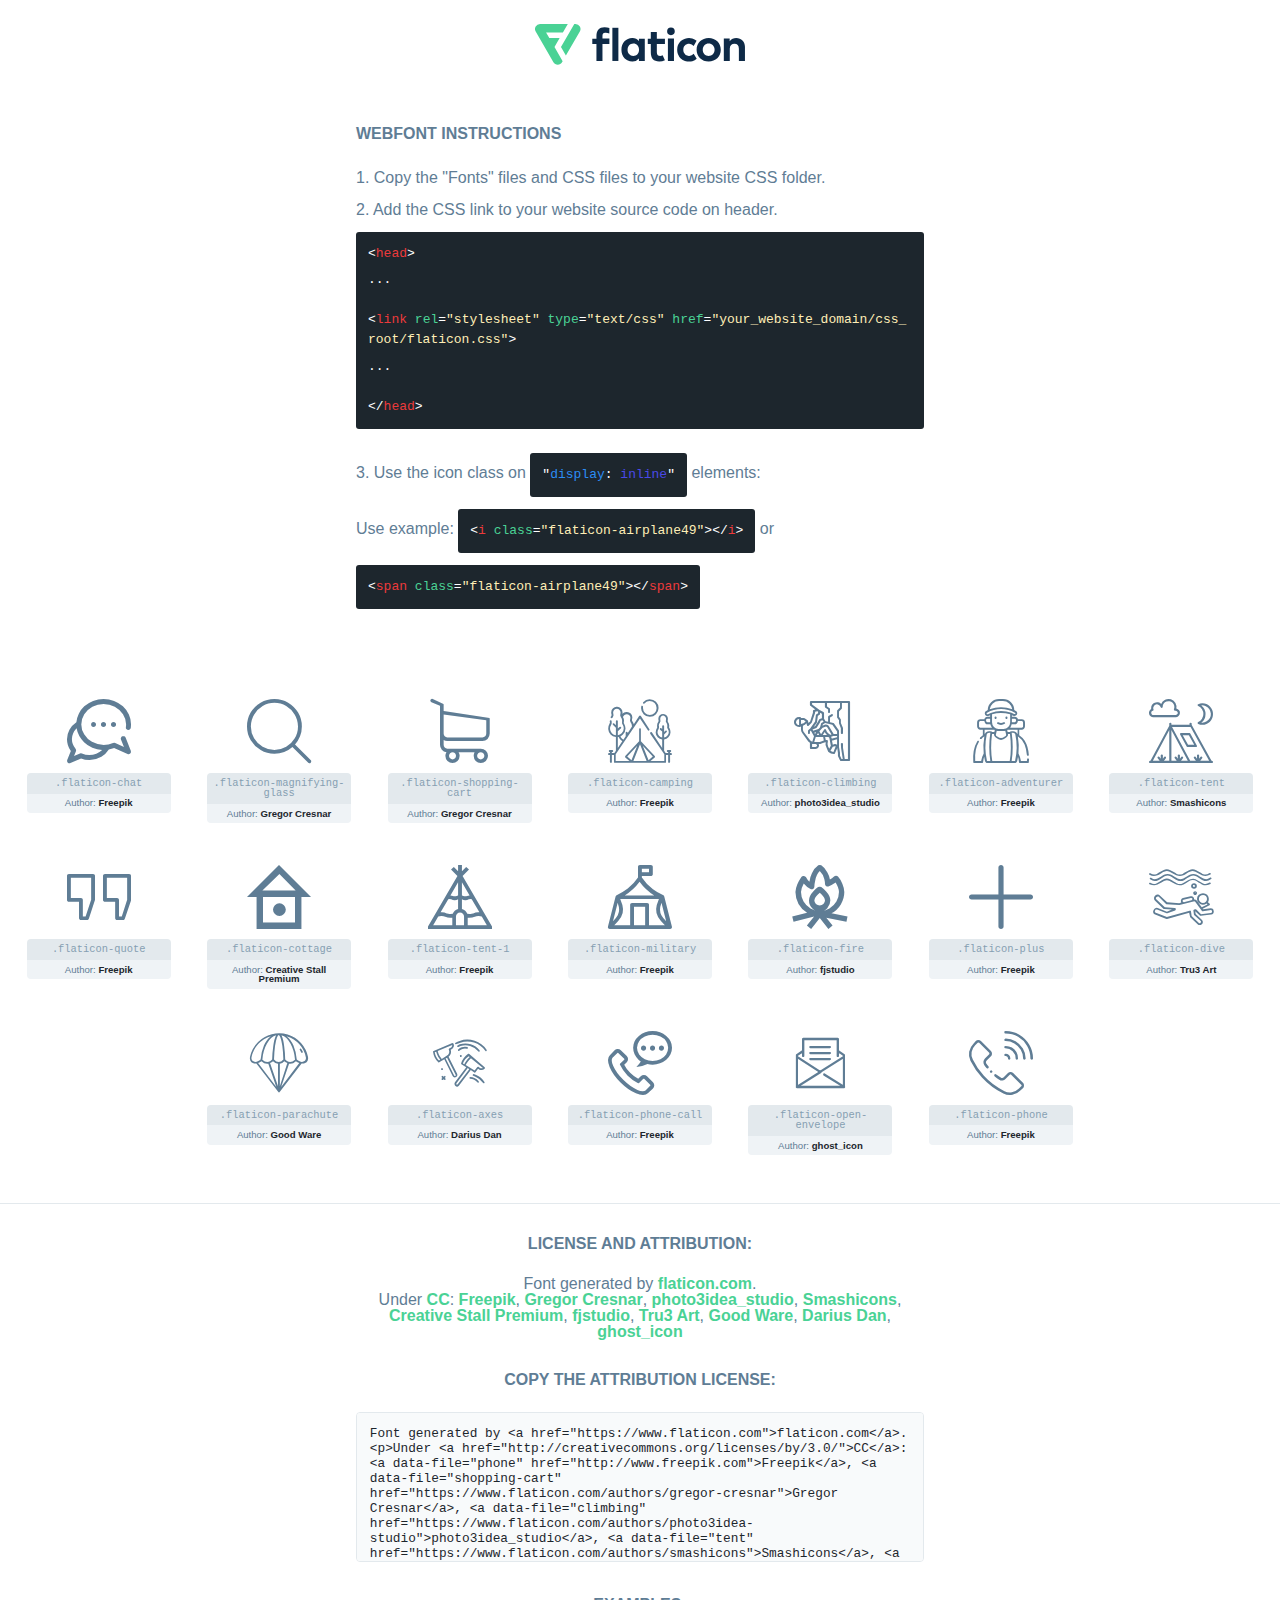
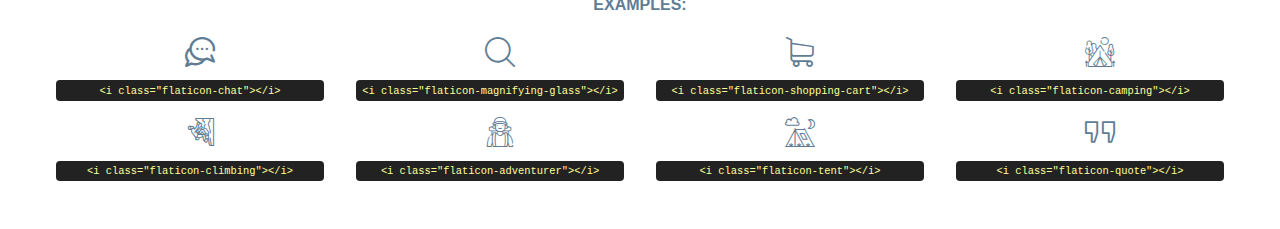
<file: assets/fonts/flaticon.html>
<!DOCTYPE html>
<html lang="en">
<head>
    <title>Flaticon Webfont</title>
    <link rel="stylesheet" type="text/css" href="flaticon.css"/>
    <meta charset="UTF-8">
    <style>
        html, body, div, span, applet, object, iframe,
        h1, h2, h3, h4, h5, h6, p, blockquote, pre,
        a, abbr, acronym, address, big, cite, code,
        del, dfn, em, img, ins, kbd, q, s, samp,
        small, strike, strong, sub, sup, tt, var,
        b, u, i, center,
        dl, dt, dd, ol, ul, li,
        fieldset, form, label, legend,
        table, caption, tbody, tfoot, thead, tr, th, td,
        article, aside, canvas, details, embed,
        figure, figcaption, footer, header, hgroup,
        menu, nav, output, ruby, section, summary,
        time, mark, audio, video {
            margin: 0;
            padding: 0;
            border: 0;
            font-size: 100%;
            font: inherit;
            vertical-align: baseline;
        }

        /* HTML5 display-role reset for older browsers */
        article, aside, details, figcaption, figure,
        footer, header, hgroup, menu, nav, section {
            display: block;
        }

        body {
            line-height: 1;
        }

        ol, ul {
            list-style: none;
        }

        blockquote, q {
            quotes: none;
        }

        blockquote:before, blockquote:after,
        q:before, q:after {
            content: '';
            content: none;
        }

        table {
            border-collapse: collapse;
            border-spacing: 0;
        }

        body {
            font-family: Helvetica, Arial, sans-serif;
            font-size: 16px;
            color: #5f7d95;
        }

        a {
            color: #4AD295;
            font-weight: bold;
            text-decoration: none;
        }

        * {
            -moz-box-sizing: border-box;
            -webkit-box-sizing: border-box;
            box-sizing: border-box;
            margin: 0;
            padding: 0;
        }

        [class^="flaticon-"]:before, [class*=" flaticon-"]:before, [class^="flaticon-"]:after, [class*=" flaticon-"]:after {
            font-family: Flaticon;
            font-size: 30px;
            font-style: normal;
            margin-left: 20px;
            color: #333;
        }

        .wrapper {
            max-width: 600px;
            margin: auto;
            padding: 0 1em;
        }

        .title {
            margin-bottom: 24px;
            text-transform: uppercase;
            font-weight: bold;
        }

        header {
            text-align: center;
            padding: 24px;
        }

        header .logo {
            width: 210px;
            height: auto;
            border: none;
            display: inline-block;
        }

        header strong {
            font-size: 28px;
            font-weight: 500;
            vertical-align: middle;
        }

        .demo {
            margin: 2em auto;
            line-height: 1.25em;
        }

        .demo ul li {
            margin-bottom: 12px;
        }

        .demo ul li code {
            background-color: #1D262D;
            border-radius: 3px;
            padding: 12px;
            display: inline-block;
            color: #fff;
            font-family: Consolas, Monaco, Lucida Console, Liberation Mono, DejaVu Sans Mono, Bitstream Vera Sans Mono, Courier New, monospace;
            font-weight: lighter;
            margin-top: 12px;
            font-size: 13px;
            word-break: break-all;
        }

        .demo ul li code .red {
            color: #EC3A3B;
        }

        .demo ul li code .green {
            color: #4AD295;
        }

        .demo ul li code .yellow {
            color: #FFEEB6;
        }

        .demo ul li code .blue {
            color: #2C8CF4;
        }

        .demo ul li code .purple {
            color: #4949E7;
        }

        .demo ul li code .dots {
            margin-top: 0.5em;
            display: block;
        }

        #glyphs {
            border-bottom: 1px solid #E3E9ED;
            padding: 2em 0;
            text-align: center;
        }

        .glyph {
            display: inline-block;
            width: 9em;
            margin: 1em;
            text-align: center;
            vertical-align: top;
            background: #FFF;
        }

        .glyph .flaticon {
            padding: 10px;
            display: block;
            font-family: "Flaticon";
            font-size: 64px;
            line-height: 1;
        }

        .glyph .flaticon:before {
            font-size: 64px;
            color: #5f7d95;
            margin-left: 0;
        }

        .class-name {
            font-size: 0.65em;
            background-color: #E3E9ED;
            color: #869FB2;
            border-radius: 4px 4px 0 0;
            padding: 0.5em;
            font-family: Consolas, Monaco, Lucida Console, Liberation Mono, DejaVu Sans Mono, Bitstream Vera Sans Mono, Courier New, monospace;
        }

        .author-name {
            font-size: 0.6em;
            background-color: #EFF3F6;
            border-top: 0;
            border-radius: 0 0 4px 4px;
            padding: 0.5em;
        }

        .author-name a {
            color: #1D262D;
        }

        .class-name:last-child {
            font-size: 10px;
            color: #888;
        }

        .class-name:last-child a {
            font-size: 10px;
            color: #555;
        }

        .glyph > input {
            display: block;
            width: 100px;
            margin: 5px auto;
            text-align: center;
            font-size: 12px;
            cursor: text;
        }

        .glyph > input.icon-input {
            font-family: "Flaticon";
            font-size: 16px;
            margin-bottom: 10px;
        }

        .attribution .title {
            margin-top: 2em;
        }

        .attribution textarea {
            background-color: #F8FAFB;
            color: #1D262D;
            padding: 1em;
            border: none;
            box-shadow: none;
            border: 1px solid #E3E9ED;
            border-radius: 4px;
            resize: none;
            width: 100%;
            height: 150px;
            font-size: 0.8em;
            font-family: Consolas, Monaco, Lucida Console, Liberation Mono, DejaVu Sans Mono, Bitstream Vera Sans Mono, Courier New, monospace;
            -webkit-appearance: none;
        }

        .attribution textarea:hover {
            border-color: #CFD9E0;
        }

        .attribution textarea:focus {
            border-color: #4AD295;
        }

        .iconsuse {
            margin: 2em auto;
            text-align: center;
            max-width: 1200px;
        }

        .iconsuse:after {
            content: '';
            display: table;
            clear: both;
        }

        .iconsuse .image {
            float: left;
            width: 25%;
            padding: 0 1em;
        }

        .iconsuse .image p {
            margin-bottom: 1em;
        }

        .iconsuse .image span {
            display: block;
            font-size: 0.65em;
            background-color: #222;
            color: #fff;
            border-radius: 4px;
            padding: 0.5em;
            color: #FFFF99;
            margin-top: 1em;
            font-family: Consolas, Monaco, Lucida Console, Liberation Mono, DejaVu Sans Mono, Bitstream Vera Sans Mono, Courier New, monospace;
        }

        .flaticon:before {
            color: #5f7d95;
        }

        #footer {
            text-align: center;
            background-color: #1D262D;
            color: #869FB2;
            padding: 12px;
            font-size: 14px;
        }

        #footer a {
            font-weight: normal;
        }

        @media (max-width: 960px) {
            .iconsuse .image {
                width: 50%;
            }
        }

        .preview {
            width: 100px;
            display: inline-block;
            margin: 10px;
        }

        .preview .inner {
            display: inline-block;
            width: 100%;
            text-align: center;
            background: #f5f5f5;
            -webkit-border-radius: 3px 3px 0 0;
            -moz-border-radius: 3px 3px 0 0;
            border-radius: 3px 3px 0 0;
        }

        .preview .inner  {
            line-height: 85px;
            font-size: 40px;
            color: #333;
        }

        .label {
            display: inline-block;
            width: 100%;
            box-sizing: border-box;
            padding: 5px;
            font-size: 10px;
            font-family: Monaco, monospace;
            color: #666;
            white-space: nowrap;
            overflow: hidden;
            text-overflow: ellipsis;
            background: #ddd;
            -webkit-border-radius: 0 0 3px 3px;
            -moz-border-radius: 0 0 3px 3px;
            border-radius: 0 0 3px 3px;
            color: #666;
        }
    </style>
</head>
<body>
    <header>
        <a href="https://www.flaticon.com/" target="_blank" class="logo">
            <svg xmlns="http://www.w3.org/2000/svg" viewBox="0 0 394.3 76.5">
                <path d="M156.6,69.4H145.3V7.1h11.3Z" style="fill:#0e2a47"/>
                <path d="M206.2,69.4h-11V64.8a15.4,15.4,0,0,1-12.6,5.7c-11.6,0-20.3-9.5-20.3-22.1s8.8-22.1,20.3-22.1a15.4,15.4,0,0,1,12.6,5.8V27.5h11Zm-32.4-21c0,6.4,4.2,11.6,10.8,11.6s10.8-4.9,10.8-11.6-4.4-11.6-10.8-11.6S173.9,42,173.9,48.4Z"
                      style="fill:#0e2a47"/>
                <path d="M262.5,13.7a7.2,7.2,0,0,1-14.4,0,7.2,7.2,0,1,1,14.4,0ZM261,69.4H249.6v-42H261Z"
                      style="fill:#0e2a47"/>
                <path id="_Trazado_" data-name="&lt;Trazado&gt;"
                      d="M139.6,17.8a16.6,16.6,0,0,0-8-1.4c-3.2.4-4.9,2-4.9,5.9v5.1h13V37.5h-13v32H115.4v-32h-7.8v-10h7.8V22.2c0-9.9,5.2-16.3,15-16.3a23.4,23.4,0,0,1,9.3,1.8Z"
                      style="fill:#0e2a47"/>
                <path d="M235.1,60c-3.5,0-6.3-1.9-6.3-7.1V37.5H244v-10H228.8V15H217.5V27.5h-5.7v10h5.7V53.7c0,10.9,5.3,16.8,15.7,16.8A22.9,22.9,0,0,0,244,68l-4.3-9.1A12.3,12.3,0,0,1,235.1,60Z"
                      style="fill:#0e2a47"/>
                <path d="M348.9,48.4c0,12.6-9.7,22.1-22.7,22.1s-22.7-9.4-22.7-22.1,9.6-22.1,22.7-22.1S348.9,35.8,348.9,48.4Zm-33.9,0c0,6.8,4.8,11.6,11.1,11.6s11.2-4.8,11.2-11.6-4.8-11.6-11.2-11.6S315.1,41.6,315.1,48.4Z"
                      style="fill:#0e2a47"/>
                <path d="M394.3,42.7V69.4H382.9V46.3c0-6.1-3-9.4-8.2-9.4s-8.9,3.2-8.9,9.5v23H354.6v-42h11v4.9c3-4.5,7.6-6.1,12.3-6.1C387.5,26.3,394.3,33,394.3,42.7Z"
                      style="fill:#0e2a47"/>
                <path d="M298,55.7h0a12.4,12.4,0,0,1-8.2,4.2h-.9l-1.8-.2a10,10,0,0,1-7.4-5.6,13.2,13.2,0,0,1-1.2-5.8,13,13,0,0,1,1.3-5.9,10.1,10.1,0,0,1,7.5-5.5h2.4a11.7,11.7,0,0,1,8.3,4.2l5.5-9.6a19.9,19.9,0,0,0-8.1-4.3,23.4,23.4,0,0,0-6.1-.8,25.2,25.2,0,0,0-7.5,1.1,20.9,20.9,0,0,0-8,4.6,21.9,21.9,0,0,0-6.8,16.4,21.9,21.9,0,0,0,6.7,16.3,20.9,20.9,0,0,0,8,4.6,25.2,25.2,0,0,0,7.7,1.2,23.6,23.6,0,0,0,6.2-.8,20,20,0,0,0,8.1-4.4Z"
                      style="fill:#0e2a47"/>
                <path d="M46.3,26.5H26.9L20.8,16H52.4L61.6,0H9.4A9.3,9.3,0,0,0,1.3,4.7a9.3,9.3,0,0,0,0,9.4L34.6,71.8a9.4,9.4,0,0,0,16.2,0l1.1-1.9L36.6,43.3Z"
                      style="fill:#4ad295"/>
                <path d="M84.2,4.7A9.3,9.3,0,0,0,76.1,0H73.8l-25,43.3,9.2,16L84.2,14A9.3,9.3,0,0,0,84.2,4.7Z"
                      style="fill:#4ad295"/>
            </svg>
        </a>
    </header>
    <section class="demo wrapper">

        <p class="title">Webfont Instructions</p>

        <ul>
            <li>
                <span class="num">1. </span>Copy the "Fonts" files and CSS files to your website CSS folder.
            </li>
            <li>
                <span class="num">2. </span>Add the CSS link to your website source code on header.
                <code class="big">
                    &lt;<span class="red">head</span>&gt;
                    <br/><span class="dots">...</span>
                    <br/>&lt;<span class="red">link</span> <span class="green">rel</span>=<span
                        class="yellow">"stylesheet"</span> <span class="green">type</span>=<span
                        class="yellow">"text/css"</span> <span class="green">href</span>=<span class="yellow">"your_website_domain/css_root/flaticon.css"</span>&gt;
                    <br/><span class="dots">...</span>
                    <br/>&lt;/<span class="red">head</span>&gt;
                </code>
            </li>

            <li>
                <p>
                    <span class="num">3. </span>Use the icon class on <code>"<span class="blue">display</span>:<span
                        class="purple"> inline</span>"</code> elements:
                    <br/>
                    Use example: <code>&lt;<span class="red">i</span> <span class="green">class</span>=<span class="yellow">&quot;flaticon-airplane49&quot;</span>&gt;&lt;/<span
                        class="red">i</span>&gt;</code> or <code>&lt;<span class="red">span</span> <span
                        class="green">class</span>=<span class="yellow">&quot;flaticon-airplane49&quot;</span>&gt;&lt;/<span
                        class="red">span</span>&gt;</code>
            </li>
        </ul>

    </section>
    <section id="glyphs">
            <div class="glyph">
                <i class="flaticon flaticon-chat"></i>
                <div class="class-name">.flaticon-chat</div>
                <div class="author-name">Author: <a data-file="chat" href="http://www.freepik.com">Freepik</a> </div>
            </div>

            <div class="glyph">
                <i class="flaticon flaticon-magnifying-glass"></i>
                <div class="class-name">.flaticon-magnifying-glass</div>
                <div class="author-name">Author: <a data-file="magnifying-glass" href="https://www.flaticon.com/authors/gregor-cresnar">Gregor Cresnar</a> </div>
            </div>

            <div class="glyph">
                <i class="flaticon flaticon-shopping-cart"></i>
                <div class="class-name">.flaticon-shopping-cart</div>
                <div class="author-name">Author: <a data-file="shopping-cart" href="https://www.flaticon.com/authors/gregor-cresnar">Gregor Cresnar</a> </div>
            </div>

            <div class="glyph">
                <i class="flaticon flaticon-camping"></i>
                <div class="class-name">.flaticon-camping</div>
                <div class="author-name">Author: <a data-file="camping" href="http://www.freepik.com">Freepik</a> </div>
            </div>

            <div class="glyph">
                <i class="flaticon flaticon-climbing"></i>
                <div class="class-name">.flaticon-climbing</div>
                <div class="author-name">Author: <a data-file="climbing" href="https://www.flaticon.com/authors/photo3idea-studio">photo3idea_studio</a> </div>
            </div>

            <div class="glyph">
                <i class="flaticon flaticon-adventurer"></i>
                <div class="class-name">.flaticon-adventurer</div>
                <div class="author-name">Author: <a data-file="adventurer" href="http://www.freepik.com">Freepik</a> </div>
            </div>

            <div class="glyph">
                <i class="flaticon flaticon-tent"></i>
                <div class="class-name">.flaticon-tent</div>
                <div class="author-name">Author: <a data-file="tent" href="https://www.flaticon.com/authors/smashicons">Smashicons</a> </div>
            </div>

            <div class="glyph">
                <i class="flaticon flaticon-quote"></i>
                <div class="class-name">.flaticon-quote</div>
                <div class="author-name">Author: <a data-file="quote" href="http://www.freepik.com">Freepik</a> </div>
            </div>

            <div class="glyph">
                <i class="flaticon flaticon-cottage"></i>
                <div class="class-name">.flaticon-cottage</div>
                <div class="author-name">Author: <a data-file="cottage" href="https://www.flaticon.com/authors/creative-stall-premium">Creative Stall Premium</a> </div>
            </div>

            <div class="glyph">
                <i class="flaticon flaticon-tent-1"></i>
                <div class="class-name">.flaticon-tent-1</div>
                <div class="author-name">Author: <a data-file="tent-1" href="http://www.freepik.com">Freepik</a> </div>
            </div>

            <div class="glyph">
                <i class="flaticon flaticon-military"></i>
                <div class="class-name">.flaticon-military</div>
                <div class="author-name">Author: <a data-file="military" href="http://www.freepik.com">Freepik</a> </div>
            </div>

            <div class="glyph">
                <i class="flaticon flaticon-fire"></i>
                <div class="class-name">.flaticon-fire</div>
                <div class="author-name">Author: <a data-file="fire" href="https://www.flaticon.com/authors/fjstudio">fjstudio</a> </div>
            </div>

            <div class="glyph">
                <i class="flaticon flaticon-plus"></i>
                <div class="class-name">.flaticon-plus</div>
                <div class="author-name">Author: <a data-file="plus" href="http://www.freepik.com">Freepik</a> </div>
            </div>

            <div class="glyph">
                <i class="flaticon flaticon-dive"></i>
                <div class="class-name">.flaticon-dive</div>
                <div class="author-name">Author: <a data-file="dive" href="https://www.flaticon.com/authors/tru3-art">Tru3 Art</a> </div>
            </div>

            <div class="glyph">
                <i class="flaticon flaticon-parachute"></i>
                <div class="class-name">.flaticon-parachute</div>
                <div class="author-name">Author: <a data-file="parachute" href="https://www.flaticon.com/authors/good-ware">Good Ware</a> </div>
            </div>

            <div class="glyph">
                <i class="flaticon flaticon-axes"></i>
                <div class="class-name">.flaticon-axes</div>
                <div class="author-name">Author: <a data-file="axes" href="https://www.flaticon.com/authors/darius-dan">Darius Dan</a> </div>
            </div>

            <div class="glyph">
                <i class="flaticon flaticon-phone-call"></i>
                <div class="class-name">.flaticon-phone-call</div>
                <div class="author-name">Author: <a data-file="phone-call" href="http://www.freepik.com">Freepik</a> </div>
            </div>

            <div class="glyph">
                <i class="flaticon flaticon-open-envelope"></i>
                <div class="class-name">.flaticon-open-envelope</div>
                <div class="author-name">Author: <a data-file="open-envelope" href="https://www.flaticon.com/authors/ghost-icon">ghost_icon</a> </div>
            </div>

            <div class="glyph">
                <i class="flaticon flaticon-phone"></i>
                <div class="class-name">.flaticon-phone</div>
                <div class="author-name">Author: <a data-file="phone" href="http://www.freepik.com">Freepik</a> </div>
            </div>

    </section>

    <section class="attribution wrapper"   style="text-align:center;">

        <div class="title">License and attribution:</div><div class="attrDiv">Font generated by <a href="https://www.flaticon.com">flaticon.com</a>. <div><p>Under <a href="http://creativecommons.org/licenses/by/3.0/">CC</a>: <a data-file="phone" href="http://www.freepik.com">Freepik</a>, <a data-file="shopping-cart" href="https://www.flaticon.com/authors/gregor-cresnar">Gregor Cresnar</a>, <a data-file="climbing" href="https://www.flaticon.com/authors/photo3idea-studio">photo3idea_studio</a>, <a data-file="tent" href="https://www.flaticon.com/authors/smashicons">Smashicons</a>, <a data-file="cottage" href="https://www.flaticon.com/authors/creative-stall-premium">Creative Stall Premium</a>, <a data-file="fire" href="https://www.flaticon.com/authors/fjstudio">fjstudio</a>, <a data-file="dive" href="https://www.flaticon.com/authors/tru3-art">Tru3 Art</a>, <a data-file="parachute" href="https://www.flaticon.com/authors/good-ware">Good Ware</a>, <a data-file="axes" href="https://www.flaticon.com/authors/darius-dan">Darius Dan</a>, <a data-file="open-envelope" href="https://www.flaticon.com/authors/ghost-icon">ghost_icon</a></p>  </div>
        </div>
        <div class="title">Copy the Attribution License:</div>

        <textarea onclick="this.focus();this.select();">Font generated by &lt;a href=&quot;https://www.flaticon.com&quot;&gt;flaticon.com&lt;/a&gt;. <p>Under <a href="http://creativecommons.org/licenses/by/3.0/">CC</a>: <a data-file="phone" href="http://www.freepik.com">Freepik</a>, <a data-file="shopping-cart" href="https://www.flaticon.com/authors/gregor-cresnar">Gregor Cresnar</a>, <a data-file="climbing" href="https://www.flaticon.com/authors/photo3idea-studio">photo3idea_studio</a>, <a data-file="tent" href="https://www.flaticon.com/authors/smashicons">Smashicons</a>, <a data-file="cottage" href="https://www.flaticon.com/authors/creative-stall-premium">Creative Stall Premium</a>, <a data-file="fire" href="https://www.flaticon.com/authors/fjstudio">fjstudio</a>, <a data-file="dive" href="https://www.flaticon.com/authors/tru3-art">Tru3 Art</a>, <a data-file="parachute" href="https://www.flaticon.com/authors/good-ware">Good Ware</a>, <a data-file="axes" href="https://www.flaticon.com/authors/darius-dan">Darius Dan</a>, <a data-file="open-envelope" href="https://www.flaticon.com/authors/ghost-icon">ghost_icon</a></p> 
        </textarea>

    </section>

    <section class="iconsuse">

        <div class="title">Examples:</div>
            <div class="image">
                <p>
                    <i class="flaticon flaticon-chat"></i>
                    <span>&lt;i class=&quot;flaticon-chat&quot;&gt;&lt;/i&gt;</span>
                </p>
            </div>
            <div class="image">
                <p>
                    <i class="flaticon flaticon-magnifying-glass"></i>
                    <span>&lt;i class=&quot;flaticon-magnifying-glass&quot;&gt;&lt;/i&gt;</span>
                </p>
            </div>
            <div class="image">
                <p>
                    <i class="flaticon flaticon-shopping-cart"></i>
                    <span>&lt;i class=&quot;flaticon-shopping-cart&quot;&gt;&lt;/i&gt;</span>
                </p>
            </div>
            <div class="image">
                <p>
                    <i class="flaticon flaticon-camping"></i>
                    <span>&lt;i class=&quot;flaticon-camping&quot;&gt;&lt;/i&gt;</span>
                </p>
            </div>
            <div class="image">
                <p>
                    <i class="flaticon flaticon-climbing"></i>
                    <span>&lt;i class=&quot;flaticon-climbing&quot;&gt;&lt;/i&gt;</span>
                </p>
            </div>
            <div class="image">
                <p>
                    <i class="flaticon flaticon-adventurer"></i>
                    <span>&lt;i class=&quot;flaticon-adventurer&quot;&gt;&lt;/i&gt;</span>
                </p>
            </div>
            <div class="image">
                <p>
                    <i class="flaticon flaticon-tent"></i>
                    <span>&lt;i class=&quot;flaticon-tent&quot;&gt;&lt;/i&gt;</span>
                </p>
            </div>
            <div class="image">
                <p>
                    <i class="flaticon flaticon-quote"></i>
                    <span>&lt;i class=&quot;flaticon-quote&quot;&gt;&lt;/i&gt;</span>
                </p>
            </div>
            <di
</file>
<file: assets/fonts/flaticon.css>
@font-face {
    font-family: "flaticon";
    src: url("./flaticon.ttf?596d74531051f4496894a459a5e15ecb") format("truetype"),
url("./flaticon.woff?596d74531051f4496894a459a5e15ecb") format("woff"),
url("./flaticon.woff2?596d74531051f4496894a459a5e15ecb") format("woff2"),
url("./flaticon.eot?596d74531051f4496894a459a5e15ecb#iefix") format("embedded-opentype"),
url("./flaticon.svg?596d74531051f4496894a459a5e15ecb#flaticon") format("svg");
}

i[class^="flaticon-"]:before, i[class*=" flaticon-"]:before {
    font-family: flaticon !important;
    font-style: normal;
    font-weight: normal !important;
    font-variant: normal;
    text-transform: none;
    line-height: 1;
    -webkit-font-smoothing: antialiased;
    -moz-osx-font-smoothing: grayscale;
}

.flaticon-chat:before {
    content: "\f101";
}
.flaticon-magnifying-glass:before {
    content: "\f102";
}
.flaticon-shopping-cart:before {
    content: "\f103";
}
.flaticon-camping:before {
    content: "\f104";
}
.flaticon-climbing:before {
    content: "\f105";
}
.flaticon-adventurer:before {
    content: "\f106";
}
.flaticon-tent:before {
    content: "\f107";
}
.flaticon-quote:before {
    content: "\f108";
}
.flaticon-cottage:before {
    content: "\f109";
}
.flaticon-tent-1:before {
    content: "\f10a";
}
.flaticon-military:before {
    content: "\f10b";
}
.flaticon-fire:before {
    content: "\f10c";
}
.flaticon-plus:before {
    content: "\f10d";
}
.flaticon-dive:before {
    content: "\f10e";
}
.flaticon-parachute:before {
    content: "\f10f";
}
.flaticon-axes:before {
    content: "\f110";
}
.flaticon-phone-call:before {
    content: "\f111";
}
.flaticon-open-envelope:before {
    content: "\f112";
}
.flaticon-phone:before {
    content: "\f113";
}
</file>
